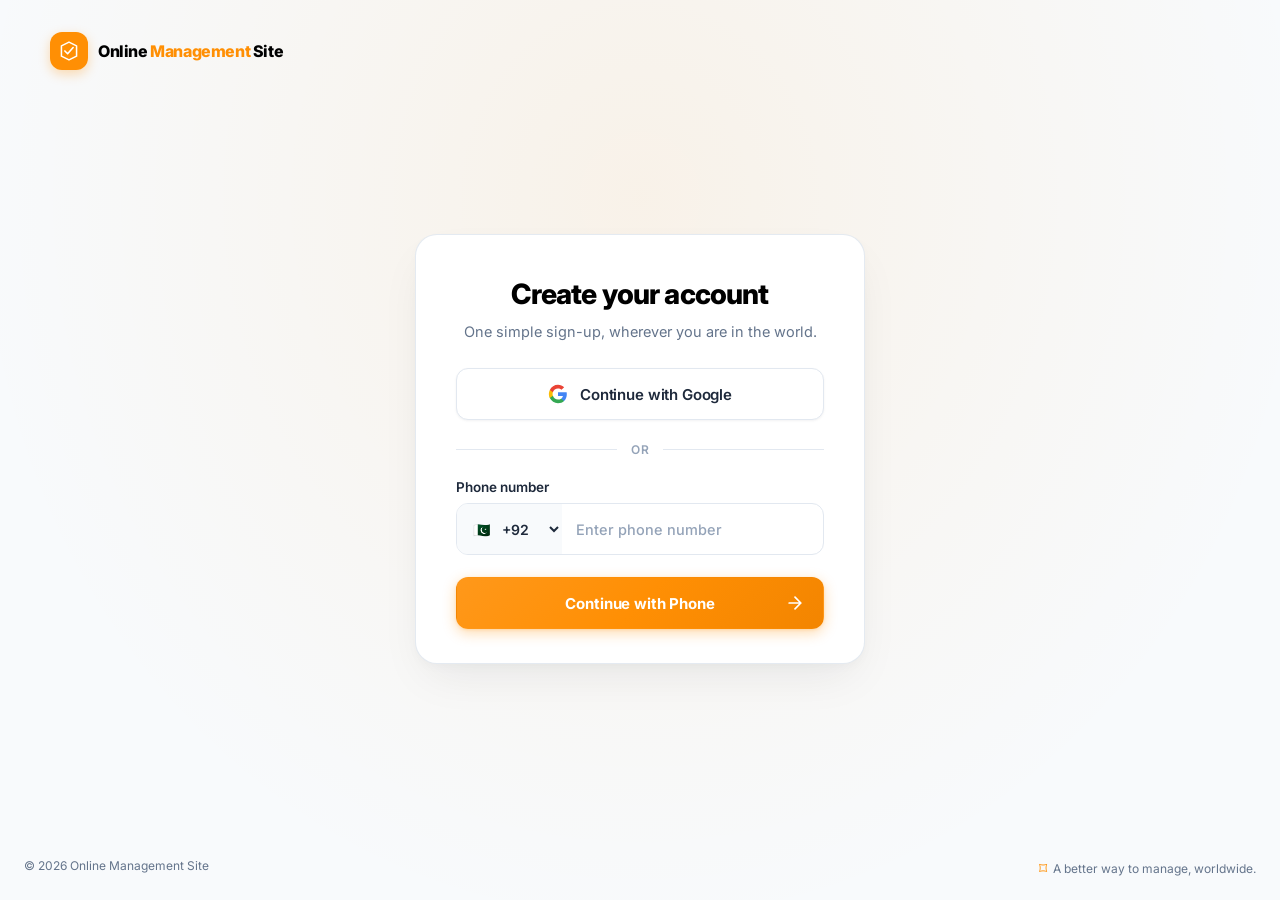
<file: signup.html>
﻿<!doctype html>
<html lang="en">
<head>
  <meta charset="utf-8">
  <meta name="viewport" content="width=device-width, initial-scale=1">
  <meta name="theme-color" content="#ffffff">
  <meta name="description" content="Create your onlinemanagement.site account with a global, mobile-friendly sign-up experience.">
  <title>Create your account | Online Management Site</title>
  <link rel="icon" href="favicon.svg" type="image/svg+xml">
  <link rel="preconnect" href="https://fonts.googleapis.com">
  <link rel="preconnect" href="https://fonts.gstatic.com" crossorigin>
  <link href="https://fonts.googleapis.com/css2?family=Inter:wght@400;500;600;700;800&display=swap" rel="stylesheet">
  <link rel="stylesheet" href="assets/css/signup.css?v=20261115Organized">
  <script src="assets/js/signup.js?v=20261115Organized" defer></script>
</head>
<body>
  <main class="page-shell">
    <a class="brand" href="index.html" aria-label="Online Management home">
      <span class="brand-mark" aria-hidden="true">
        <svg viewBox="0 0 32 32" fill="none">
          <path d="M5 8.5 16 3l11 5.5v15L16 29 5 23.5v-15Z" stroke="currentColor" stroke-width="2.2" stroke-linejoin="round"/>
          <path d="m10 16 4 4 8-9" stroke="currentColor" stroke-width="2.4" stroke-linecap="round" stroke-linejoin="round"/>
        </svg>
      </span>
      <span class="brand-name">Online <span class="brand-highlight">Management</span> Site</span>
    </a>

    <section class="signup-card" aria-labelledby="signup-title">
      <div class="card-heading">

        <h1 id="signup-title">Create your account</h1>
        <p>One simple sign-up, wherever you are in the world.</p>
      </div>

      <button class="google-button" id="googleSignIn" type="button">
        <svg class="google-icon" viewBox="0 0 24 24" width="20" height="20" aria-hidden="true">
          <path fill="#4285F4" d="M22.56 12.25c0-.78-.07-1.53-.2-2.25H12v4.26h5.92c-.26 1.37-1.04 2.53-2.21 3.31v2.77h3.57c2.08-1.92 3.28-4.74 3.28-8.09z"/>
          <path fill="#34A853" d="M12 23c2.97 0 5.46-.98 7.28-2.66l-3.57-2.77c-.98.66-2.23 1.06-3.71 1.06-2.86 0-5.29-1.93-6.16-4.53H2.18v2.84C3.99 20.53 7.7 23 12 23z"/>
          <path fill="#FBBC05" d="M5.84 14.1c-.22-.66-.35-1.36-.35-2.1s.13-1.44.35-2.1V7.06H2.18C1.43 8.55 1 10.22 1 12s.43 3.45 1.18 4.94l2.85-2.22.81-.62z"/>
          <path fill="#EA4335" d="M12 5.38c1.62 0 3.06.56 4.21 1.64l3.15-3.15C17.45 2.09 14.97 1 12 1 7.7 1 3.99 3.47 2.18 7.06l3.66 2.84c.87-2.6 3.3-4.52 6.16-4.52z"/>
        </svg>
        <span>Continue with Google</span>
      </button>

      <div class="divider" role="separator" aria-label="Or continue with your phone">
        <span>or</span>
      </div>

      <form id="phoneForm" novalidate>
        <label class="field-label" for="phoneNumber">Phone number</label>
        <div class="phone-field">

          <select id="countryCode" name="countryCode" aria-label="Country calling code">
            <option value="+92" selected>🇵🇰 &nbsp; +92 &nbsp; Pakistan</option>
            <option value="+1">🇺🇸 &nbsp; +1 &nbsp; United States</option>
            <option value="+44">🇬🇧 &nbsp; +44 &nbsp; United Kingdom</option>
            <option value="+971">🇦🇪 &nbsp; +971 &nbsp; United Arab Emirates</option>
            <option value="+966">🇸🇦 &nbsp; +966 &nbsp; Saudi Arabia</option>
            <option value="+1">🇨🇦 &nbsp; +1 &nbsp; Canada</option>
            <option value="+61">🇦🇺 &nbsp; +61 &nbsp; Australia</option>
            <option value="+91">🇮🇳 &nbsp; +91 &nbsp; India</option>
            <option value="+49">🇩🇪 &nbsp; +49 &nbsp; Germany</option>
            <option value="+33">🇫🇷 &nbsp; +33 &nbsp; France</option>
            <option value="+39">🇮🇹 &nbsp; +39 &nbsp; Italy</option>
            <option value="+34">🇪🇸 &nbsp; +34 &nbsp; Spain</option>
            <option value="+90">🇹🇷 &nbsp; +90 &nbsp; Turkey</option>
            <option value="+86">🇨🇳 &nbsp; +86 &nbsp; China</option>
            <option value="+81">🇯🇵 &nbsp; +81 &nbsp; Japan</option>
            <option value="+82">🇰🇷 &nbsp; +82 &nbsp; South Korea</option>
            <option value="+60">🇲🇾 &nbsp; +60 &nbsp; Malaysia</option>
            <option value="+65">🇸🇬 &nbsp; +65 &nbsp; Singapore</option>
            <option value="+974">🇶🇦 &nbsp; +974 &nbsp; Qatar</option>
            <option value="+968">🇴🇲 &nbsp; +968 &nbsp; Oman</option>
            <option value="+965">🇰🇼 &nbsp; +965 &nbsp; Kuwait</option>
            <option value="+973">🇧🇭 &nbsp; +973 &nbsp; Bahrain</option>
            <option value="+880">🇧🇩 &nbsp; +880 &nbsp; Bangladesh</option>
            <option value="+94">🇱🇰 &nbsp; +94 &nbsp; Sri Lanka</option>
            <option value="+977">🇳🇵 &nbsp; +977 &nbsp; Nepal</option>
            <option value="+93">🇦🇫 &nbsp; +93 &nbsp; Afghanistan</option>
            <option value="+98">🇮🇷 &nbsp; +98 &nbsp; Iran</option>
            <option value="+964">🇮🇶 &nbsp; +964 &nbsp; Iraq</option>
            <option value="+962">🇯🇴 &nbsp; +962 &nbsp; Jordan</option>
            <option value="+961">🇱🇧 &nbsp; +961 &nbsp; Lebanon</option>
            <option value="+20">🇪🇬 &nbsp; +20 &nbsp; Egypt</option>
            <option value="+27">🇿🇦 &nbsp; +27 &nbsp; South Africa</option>
            <option value="+234">🇳🇬 &nbsp; +234 &nbsp; Nigeria</option>
            <option value="+254">🇰🇪 &nbsp; +254 &nbsp; Kenya</option>
            <option value="+212">🇲🇦 &nbsp; +212 &nbsp; Morocco</option>
            <option value="+216">🇹🇳 &nbsp; +216 &nbsp; Tunisia</option>
            <option value="+213">🇩🇿 &nbsp; +213 &nbsp; Algeria</option>
            <option value="+31">🇳🇱 &nbsp; +31 &nbsp; Netherlands</option>
            <option value="+32">🇧🇪 &nbsp; +32 &nbsp; Belgium</option>
            <option value="+41">🇨🇭 &nbsp; +41 &nbsp; Switzerland</option>
            <option value="+43">🇦🇹 &nbsp; +43 &nbsp; Austria</option>
            <option value="+46">🇸🇪 &nbsp; +46 &nbsp; Sweden</option>
            <option value="+47">🇳🇴 &nbsp; +47 &nbsp; Norway</option>
            <option value="+45">🇩🇰 &nbsp; +45 &nbsp; Denmark</option>
            <option value="+358">🇫🇮 &nbsp; +358 &nbsp; Finland</option>
            <option value="+353">🇮🇪 &nbsp; +353 &nbsp; Ireland</option>
            <option value="+351">🇵🇹 &nbsp; +351 &nbsp; Portugal</option>
            <option value="+30">🇬🇷 &nbsp; +30 &nbsp; Greece</option>
            <option value="+48">🇵🇱 &nbsp; +48 &nbsp; Poland</option>
            <option value="+420">🇨🇿 &nbsp; +420 &nbsp; Czech Republic</option>
            <option value="+36">🇭🇺 &nbsp; +36 &nbsp; Hungary</option>
            <option value="+40">🇷🇴 &nbsp; +40 &nbsp; Romania</option>
            <option value="+380">🇺🇦 &nbsp; +380 &nbsp; Ukraine</option>
            <option value="+7">🇷🇺 &nbsp; +7 &nbsp; Russia</option>
            <option value="+55">🇧🇷 &nbsp; +55 &nbsp; Brazil</option>
            <option value="+52">🇲🇽 &nbsp; +52 &nbsp; Mexico</option>
            <option value="+54">🇦🇷 &nbsp; +54 &nbsp; Argentina</option>
            <option value="+56">🇨🇱 &nbsp; +56 &nbsp; Chile</option>
            <option value="+57">🇨🇴 &nbsp; +57 &nbsp; Colombia</option>
            <option value="+62">🇮🇩 &nbsp; +62 &nbsp; Indonesia</option>
            <option value="+63">🇵🇭 &nbsp; +63 &nbsp; Philippines</option>
            <option value="+66">🇹🇭 &nbsp; +66 &nbsp; Thailand</option>
            <option value="+84">🇻🇳 &nbsp; +84 &nbsp; Vietnam</option>
            <option value="+64">🇳🇿 &nbsp; +64 &nbsp; New Zealand</option>



          </select>
          <span class="field-separator" aria-hidden="true"></span>
          <input
            id="phoneNumber"
            name="phoneNumber"
            type="tel"
            inputmode="tel"
            autocomplete="tel-national"
            placeholder="Enter phone number"
            aria-describedby="phoneHint authMessage"
            required
          >
        </div>


        <div id="recaptcha-container" aria-label="reCAPTCHA verification"></div>

        <button class="phone-button" type="submit">
          <span>Continue with Phone</span>
          <svg class="btn-arrow" viewBox="0 0 20 20" fill="none" aria-hidden="true">
            <path d="M4.167 10h11.666M10 4.167 15.833 10 10 15.833" stroke="currentColor" stroke-width="1.7" stroke-linecap="round" stroke-linejoin="round"/>
          </svg>
        </button>
      </form>

      <p class="auth-message" id="authMessage" role="status" aria-live="polite"></p>
    </section>

    <footer class="page-footer">
      <span>© <span id="currentYear"></span> Online Management Site</span>
      <span class="footer-secure"><span aria-hidden="true">⌑</span> A better way to manage, worldwide.</span>
    </footer>
  </main>
</body>
</html>
</file>
<file: assets/css/signup.css>
:root {
  color-scheme: light;
  font-family: "Inter", -apple-system, BlinkMacSystemFont, "Segoe UI", Roboto, "Helvetica Neue", sans-serif;
  color: #0f172a;
  background: #f8fafc;
  font-synthesis: none;
  text-rendering: optimizeLegibility;
  -webkit-font-smoothing: antialiased;
  -moz-osx-font-smoothing: grayscale;

  /* Website Brand System (#ff8f04 matching styles.css) */
  --brand: #ff8f04;
  --brand-hover: #e67e00;
  --brand-active: #cc6f00;
  --brand-light: #fff8f0;
  --brand-border: #fed7aa;
  --brand-glow: rgba(255, 143, 4, 0.3);
  --brand-glow-subtle: rgba(255, 143, 4, 0.14);

  --ink: #000000;
  --ink-secondary: #334155;
  --muted: #64748b;
  --line: #e2e8f0;
  --line-strong: #cbd5e1;

  --card-bg: #ffffff;
  --radius-btn: 12px;
  --radius-card: 22px;
}

* { box-sizing: border-box; }

body {
  min-width: 320px;
  min-height: 100vh;
  margin: 0;
  background:
    radial-gradient(ellipse at 50% 22%, rgba(255, 143, 4, 0.08), transparent 42rem),
    #f8fafc;
}

button, input, select { font: inherit; }
button { -webkit-tap-highlight-color: transparent; }

.page-shell {
  position: relative;
  display: flex;
  min-height: 100vh;
  flex-direction: column;
  align-items: center;
  justify-content: center;
  padding: 38px 24px 28px;
}

/* ================== Top Brand Header ================== */
.brand {
  position: absolute;
  top: 32px;
  left: max(32px, calc((100vw - 1180px) / 2));
  display: inline-flex;
  align-items: center;
  gap: 10px;
  color: var(--ink);
  text-decoration: none;
  font-weight: 800;
  transition: transform 0.18s ease;
}

.brand:hover {
  transform: translateY(-1px);
}

.brand-mark {
  display: grid;
  width: 38px;
  height: 38px;
  place-items: center;
  border-radius: 12px;
  background: var(--brand);
  color: #ffffff;
  box-shadow: 0 4px 12px rgba(255, 143, 4, 0.3);
  transition: transform 0.2s ease, box-shadow 0.2s ease;
}

.brand:hover .brand-mark {
  transform: rotate(-3deg) scale(1.04);
  box-shadow: 0 6px 16px rgba(255, 143, 4, 0.4);
}

.brand-mark svg {
  width: 22px;
  height: 22px;
}

.brand-name {
  font-size: 16px;
  font-weight: 800;
  letter-spacing: -0.025em;
  color: #000000;
}

.brand-highlight {
  color: var(--brand);
}

/* ================== Card Shell ================== */
.signup-card {
  width: min(100%, 450px);
  margin: 50px 0 62px;
  padding: 42px 40px 34px;
  border: 1px solid rgba(226, 232, 240, 0.9);
  border-radius: var(--radius-card);
  background: var(--card-bg);
  box-shadow: 0 20px 48px -12px rgba(15, 23, 42, 0.08), 0 4px 12px -2px rgba(15, 23, 42, 0.03);
  position: relative;
}

.card-heading {
  margin-bottom: 26px;
  text-align: center;
}

.eyebrow {
  display: inline-flex;
  align-items: center;
  gap: 7px;
  margin-bottom: 14px;
  padding: 5px 12px;
  border-radius: 999px;
  background: var(--brand-light);
  border: 1px solid var(--brand-border);
  color: #c25e00;
  font-size: 11px;
  font-weight: 800;
  letter-spacing: 1.1px;
  text-transform: uppercase;
}

.eyebrow-dot {
  width: 7px;
  height: 7px;
  border-radius: 50%;
  background: var(--brand);
  box-shadow: 0 0 0 3px rgba(255, 143, 4, 0.25);
  animation: pulse-dot 2.2s infinite ease-in-out;
}

@keyframes pulse-dot {
  0%, 100% { transform: scale(1); opacity: 1; }
  50% { transform: scale(1.2); opacity: 0.85; }
}

h1 {
  margin: 0;
  color: var(--ink);
  font-size: clamp(24px, 5.5vw, 28px);
  font-weight: 800;
  letter-spacing: -0.03em;
  line-height: 1.22;
}

.card-heading p {
  margin: 10px 0 0;
  color: var(--muted);
  font-size: 14.5px;
  line-height: 1.5;
}

/* ================== Button Base ================== */
.google-button,
.phone-button {
  position: relative;
  display: flex;
  width: 100%;
  min-height: 52px;
  padding: 0 20px;
  align-items: center;
  justify-content: center;
  gap: 12px;
  border-radius: var(--radius-btn);
  cursor: pointer;
  font-family: inherit;
  font-size: 15px;
  font-weight: 600;
  letter-spacing: -0.01em;
  user-select: none;
  transition: transform 0.18s cubic-bezier(0.16, 1, 0.3, 1),
              box-shadow 0.18s cubic-bezier(0.16, 1, 0.3, 1),
              background 0.18s ease,
              border-color 0.18s ease,
              color 0.18s ease;
}

.google-button:active,
.phone-button:active {
  transform: scale(0.985);
}

/* ================== Google Button ================== */
.google-button {
  background: #ffffff;
  color: #1e293b;
  border: 1.5px solid #e2e8f0;
  box-shadow: 0 1px 3px rgba(15, 23, 42, 0.04), 0 1px 2px rgba(15, 23, 42, 0.02);
}

.google-button .google-icon {
  width: 20px;
  height: 20px;
  flex-shrink: 0;
  transition: transform 0.2s ease;
}

.google-button:hover {
  background: #ffffff;
  border-color: #cbd5e1;
  color: #0f172a;
  transform: translateY(-2px);
  box-shadow: 0 6px 18px -2px rgba(15, 23, 42, 0.08), 0 2px 6px -1px rgba(15, 23, 42, 0.04);
}

.google-button:hover .google-icon {
  transform: scale(1.08);
}

.google-button:active {
  transform: translateY(0) scale(0.985);
  box-shadow: 0 1px 2px rgba(15, 23, 42, 0.04);
}

/* ================== Divider ================== */
.divider {
  display: flex;
  align-items: center;
  gap: 14px;
  margin: 22px 0;
  color: #94a3b8;
  font-size: 12px;
  font-weight: 600;
  text-transform: uppercase;
  letter-spacing: 0.6px;
}

.divider::before,
.divider::after {
  height: 1px;
  flex: 1;
  background: var(--line);
  content: "";
}

/* ================== Form & Phone Field ================== */
.field-label {
  display: block;
  margin-bottom: 8px;
  color: #1e293b;
  font-size: 13.5px;
  font-weight: 600;
}

.phone-field {
  display: flex;
  min-height: 52px;
  align-items: center;
  border: 1.5px solid var(--line);
  border-radius: var(--radius-btn);
  background: #ffffff;
  transition: border-color 0.18s ease, box-shadow 0.18s ease;
}

.phone-field:hover {
  border-color: var(--line-strong);
}

.phone-field:focus-within {
  border-color: var(--brand);
  box-shadow: 0 0 0 3.5px var(--brand-glow-subtle);
}

.phone-field select {
  width: 105px !important;
  min-width: 105px !important;
  max-width: 105px !important;
  align-self: stretch;
  padding: 0 6px 0 12px;
  border: 0;
  border-radius: calc(var(--radius-btn) - 1.5px) 0 0 calc(var(--radius-btn) - 1.5px);
  outline: 0;
  background: #f8fafc;
  color: #1e293b;
  cursor: pointer;
  font-size: 14px;
  font-weight: 600;
  white-space: nowrap;
}
  font-weight: 500;
}

.field-separator {
  width: 1px;
  height: 26px;
  flex: 0 0 1px;
  background: var(--line);
}

.phone-field input {
  width: 100%;
  min-width: 0;
  align-self: stretch;
  padding: 0 14px;
  border: 0;
  border-radius: 0 calc(var(--radius-btn) - 1.5px) calc(var(--radius-btn) - 1.5px) 0;
  outline: 0;
  background: transparent;
  color: var(--ink);
  font-size: 14.5px;
  font-weight: 500;
}

.phone-field input::placeholder {
  color: #94a3b8;
  opacity: 1;
}

.field-hint {
  margin: 8px 0 0;
  color: #64748b;
  font-size: 12px;
}

#recaptcha-container:empty { display: none; }
#recaptcha-container:not(:empty) { margin-top: 16px; }

/* ================== Phone Button ================== */
.phone-button {
  margin-top: 22px;
  border: 1.5px solid transparent;
  background: linear-gradient(135deg, #ff981a 0%, #ff8f04 50%, #f38500 100%);
  color: #ffffff;
  font-weight: 700;
  box-shadow: 0 4px 14px rgba(255, 143, 4, 0.32), 0 1px 3px rgba(255, 143, 4, 0.18);
}

.phone-button .btn-arrow {
  position: absolute;
  right: 18px;
  width: 20px;
  height: 20px;
  transition: transform 0.2s cubic-bezier(0.16, 1, 0.3, 1);
}

.phone-button:hover {
  background: linear-gradient(135deg, #ffa32b 0%, #ff8f04 50%, #e67e00 100%);
  transform: translateY(-2px);
  box-shadow: 0 8px 24px rgba(255, 143, 4, 0.44), 0 3px 8px rgba(255, 143, 4, 0.22);
}

.phone-button:hover .btn-arrow {
  transform: translateX(4px);
}

.phone-button:active {
  transform: translateY(0) scale(0.985);
  box-shadow: 0 2px 8px rgba(255, 143, 4, 0.3);
}

/* ================== Auth Message ================== */
.auth-message {
  display: none;
  margin: 14px 0 0;
  padding: 10px 14px;
  border: 1px solid var(--brand-border);
  border-radius: 10px;
  background: var(--brand-light);
  color: #9a4b00;
  font-size: 12.5px;
  line-height: 1.55;
  font-weight: 500;
}

.auth-message.is-visible { display: block; }

/* ================== Legal Copy ================== */
.legal-copy {
  margin: 22px 0 0;
  color: #64748b;
  font-size: 11.5px;
  line-height: 1.65;
  text-align: center;
}

.legal-copy a {
  color: #334155;
  font-weight: 500;
  text-decoration: underline;
  text-decoration-color: #cbd5e1;
  text-underline-offset: 3px;
  transition: color 0.15s ease, text-decoration-color 0.15s ease;
}

.legal-copy a:hover {
  color: var(--brand);
  text-decoration-color: var(--brand);
}

/* ================== Footer ================== */
.page-footer {
  position: absolute;
  right: 24px;
  bottom: 22px;
  left: 24px;
  display: flex;
  justify-content: space-between;
  color: #64748b;
  font-size: 12px;
}

.footer-secure {
  display: inline-flex;
  align-items: center;
  gap: 6px;
}

.footer-secure span {
  color: var(--brand);
  font-size: 16px;
}

/* ================== Utilities & Accessibility ================== */
.visually-hidden {
  position: absolute;
  width: 1px;
  height: 1px;
  overflow: hidden;
  clip: rect(0, 0, 0, 0);
  white-space: nowrap;
  clip-path: inset(50%);
}

:focus-visible {
  outline: 3px solid rgba(255, 143, 4, 0.45);
  outline-offset: 3px;
}

/* ================== Responsive ================== */
@media (max-width: 560px) {
  .page-shell {
    justify-content: flex-start;
    padding: 24px 18px 76px;
  }
  .brand {
    position: static;
    align-self: flex-start;
    margin: 0 0 auto 2px;
  }
  .signup-card {
    margin: auto 0;
    padding: 32px 22px 26px;
    border-radius: 18px;
  }
  .page-footer {
    bottom: 16px;
    right: 18px;
    left: 18px;
    gap: 10px;
    font-size: 11px;
  }
}

@media (max-width: 360px) {
  .signup-card {
    padding-right: 16px;
    padding-left: 16px;
  }
  .footer-secure {
    max-width: 150px;
    text-align: right;
  }
}

@media (prefers-reduced-motion: reduce) {
  *, *::before, *::after {
    scroll-behavior: auto !important;
    transition-duration: 0.01ms !important;
    animation-duration: 0.01ms !important;
  }
}
</file>
